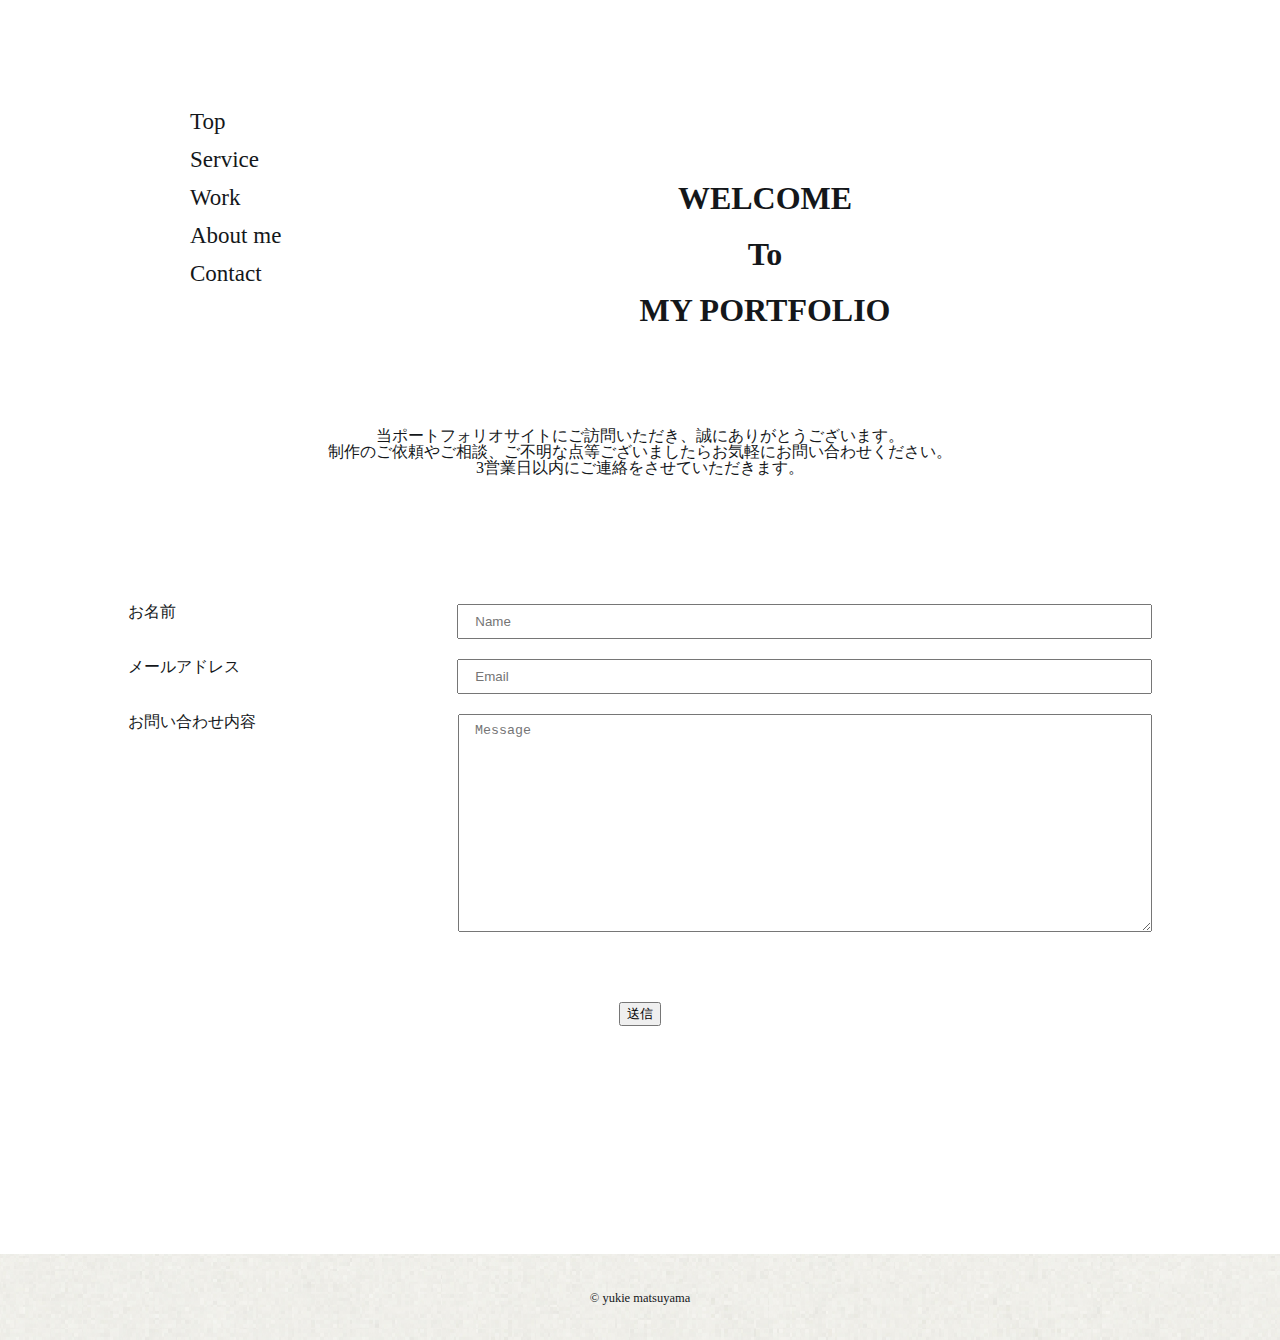
<file: contact/index.html>
<!DOCTYPE html>
<html lang="ja">
<head>
    <meta charset="UTF-8">
    <meta http-equiv="X-UA-Compatible" content="IE=edge">
    <meta name="viewport" content="width=device-width, initial-scale=1.0">
    <title>Yukie Matsuyama | Contact</title>

    <link rel="stylesheet" href="style.css">
    <link rel="icon" type="images/png" href="../images/logo_phone.png">
    <script src="https://ajax.googleapis.com/ajax/libs/jquery/3.6.1/jquery.min.js"></script>

</head>
<body> 
    <header id="header">
        <div class="header_wrap">
            <nav class="pc_nav">
                <ul>
                    <li><a href="../index.html">Top</a></li>
                    <li><a href="../index.html#Service">Service</a></li>
                    <li><a href="../work/index.html">Work</a></li>
                    <li><a href="../index.html#About">About me</a></li>
                    <li><a href="../index.html#Contact">Contact</a></li>                
                </ul>
            </nav>
            <div class="sp_btn"><span></span></div>
            <nav class="sp_nav">
                <ul>
                    <li><a href="../index.html">Top</a></li>
                    <li><a href="../index.html#Service">Service</a></li>
                    <li><a href="../work/index.html">Work</a></li>
                    <li><a href="../index.html#About">About me</a></li>
                    <li><a href="../index.html#Contact">Contact</a></li>                
                </ul>
            </nav>

            <div class="title_contact">
                <h1 class="welcome">WELCOME</h1>
                <h1 class="to">To</h1>
                <h1 class="my portfolio">MY PORTFOLIO</h1>

            </div>
        </div>                
    </header>

    <div class="title_message">
            <p>当ポートフォリオサイトにご訪問いただき、誠にありがとうございます。<br>
                制作のご依頼やご相談、ご不明な点等ございましたらお気軽にお問い合わせください。<br>
                3営業日以内にご連絡をさせていただきます。
            </p>
    </div>
    
    <div class="contact_form">
        <form action="https://docs.google.com/forms/u/0/d/e/1FAIpQLScaApGSO9bdOn1BofIhVu6nP8V7U3Ebzhf5_bQBjIhwgxiO7Q/formResponse"method="post">
        
            <div class="item"> 
                <label class="label">お名前</label>
                <input type="text" class="input" name="entry.990772962" required placeholder="Name">
            </div>
            <div class="item">
                <label class="label">メールアドレス</label>
                <input type="text" class="input" name="entry.1496794145" placeholder="Email" required>
            </div>
            <div class="item">
                <label class="label">お問い合わせ内容</label>
                <textarea name="entry.129213590" placeholder="Message" class="input"></textarea>
            </div>

            <div class="button_area">
                <input type="submit" value="送信">
            </div>
        </form>
    </div>

    <footer>
        <div class="footer_wrap">
            <p><small class="copy">&copy; yukie matsuyama</small></p>
        </div>
    </footer>

    


<!-- JavaScript -->

<script> 


    $(function(){
    
        // ハンバーガーメニュー
        $('.sp_btn,.sp_nav li').on('click', function () {
                     $('.sp_nav').fadeToggle();
                     $('.sp_btn').toggleClass('open');
    
        });
    
    });

</script>    
</body>
</html>
</file>
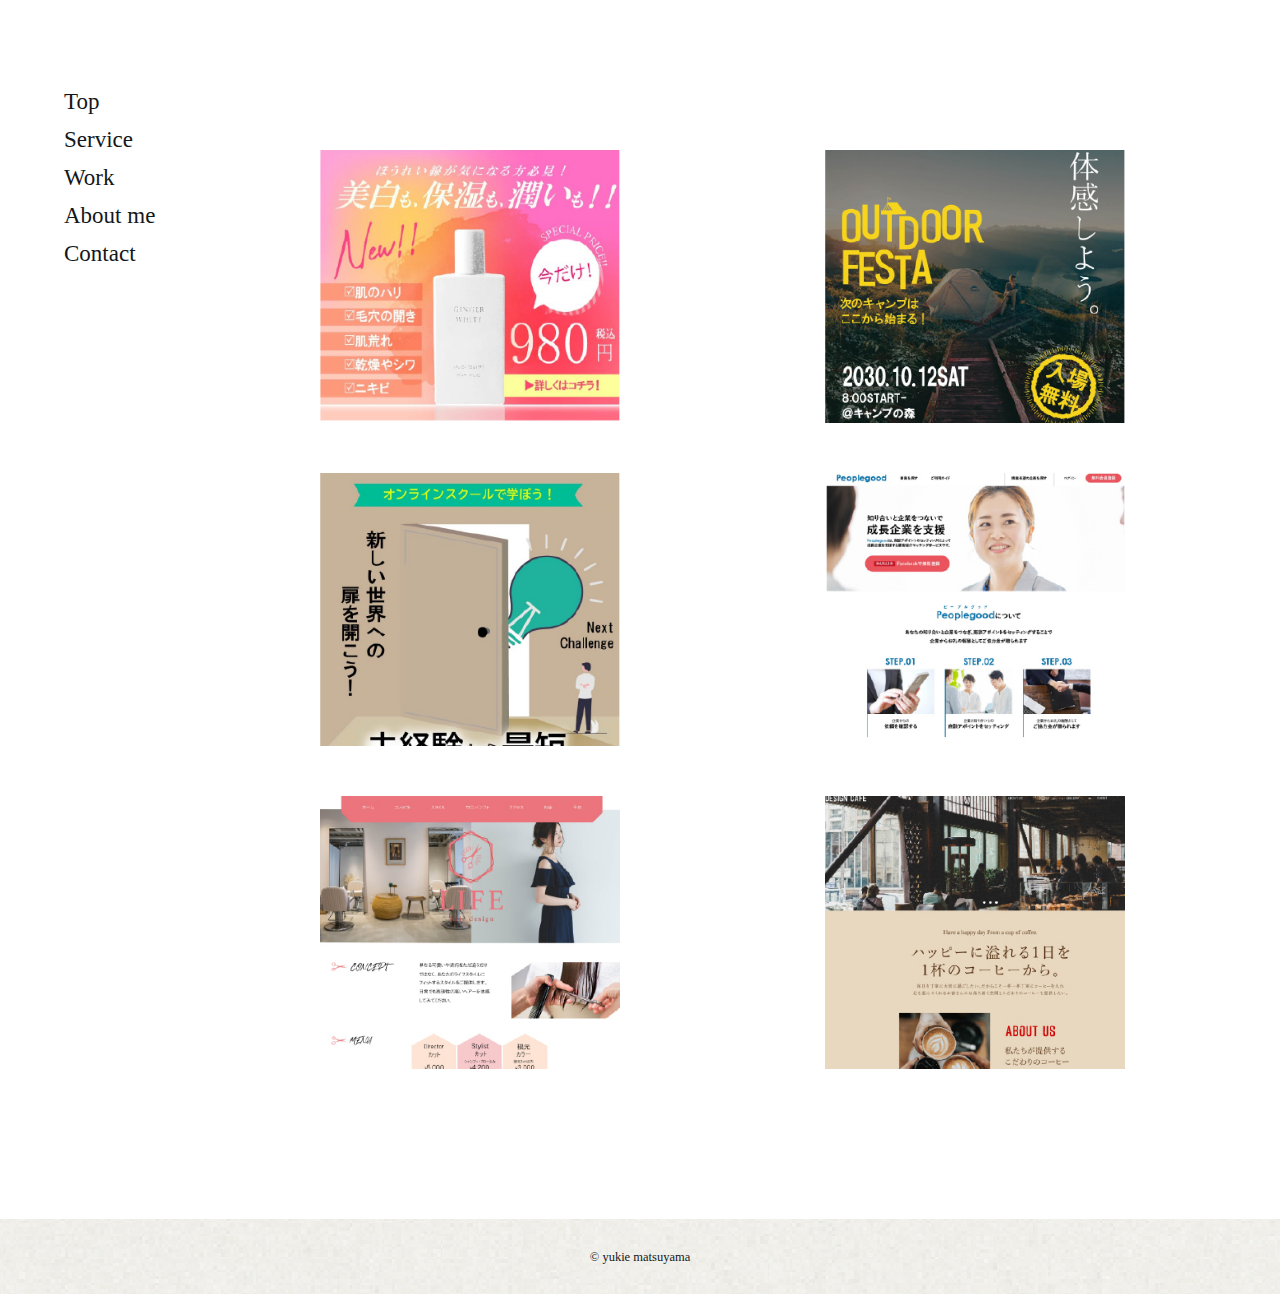
<file: work/index.html>
<!DOCTYPE html>
<html lang="ja">
<head>
    <meta charset="UTF-8">
    <meta http-equiv="X-UA-Compatible" content="IE=edge">
    <meta name="viewport" content="width=device-width, initial-scale=1.0">
    <meta name="description" content="まつやまゆきえのポートフォリオサイト。サービス内容を掲載">
    <title>Yukie Matsuyama | Work</title>

    <link rel="stylesheet" href="style.css">
    <script src="https://ajax.googleapis.com/ajax/libs/jquery/3.6.1/jquery.min.js"></script>
    <link rel="icon" type="images/png" href="../images/logo_phone.png">
</head>
<body>

    <section id="head">
        <div class="header_wrap">
            <nav class="pc_nav">
                <ul>
                    <li><a href="../index.html">Top</a></li>
                    <li><a href="../index.html#Service">Service</a></li>
                    <li><a href="#head">Work</a></li>
                    <li><a href="../index.html#About">About me</a></li>
                    <li><a href="../index.html#Contact">Contact</a></li>                
                </ul>
            </nav>   
            <div class="sp_btn"><span></span></div>
            <nav class="sp_nav">
                <ul>
                    <li><a href="../index.html">Top</a></li>
                    <li><a href="../index.html#Service">Service</a></li>
                    <li><a href="#head">Work</a></li>
                    <li><a href="../index.html#About">About me</a></li>
                    <li><a href="../index.html#Contact">Contact</a></li>                
                </ul>
            </nav>
            
            <div class="service_wrap">
                <div class="work 1">
                    <a href="../work1/index.html"><img src="../images/cosme.jpg" alt="化粧品バナー" class="photo"></a>
                </div>
                <div class="work 2">
                    <a href="../work2/index.html"><img src="../images/camp.jpg" alt="キャンプバナー" class="photo"></a>
                </div>
                <div class="work 3">
                    <a href="../work3/index.html"><img src="../images/school.jpg" alt="スクールバナー" class="photo"></a>
                </div>
                <div class="work 4">
                    <a href="../work4/index.html"><img src="../images/peaplegood.jpg" alt="コーポレートサイト_peaplegood様" class="photo"></a>
                </div>
                <div class="work 5">
                    <a href="../work5/index.html"><img src="../images/life.jpg" alt="コーポレートサイト_LIFE様"  class="photo"></a>
                </div>
                <div class="work 6">
                    <a href="../work6/index.html"><img src="../images/design_cafe.jpg" alt="コーポレートサイト_DESIGNCAFE様" class="photo"></a>
                </div>
            </div>    
            
        </div>
    </section>

    <footer>
        <div class="footer_wrap">
            <p><small class="copy">&copy; yukie matsuyama</small></p>
        </div>
    </footer>

        <!-- JavaScript -->

<script>   
    $(function(){
    
        // ハンバーガーメニュー
        $('.sp_btn,.sp_nav li').on('click', function () {
                     $('.sp_nav').fadeToggle();
                     $('.sp_btn').toggleClass('open');
    
        });
    
    });
    
 </script>
</body>
</html>
</file>
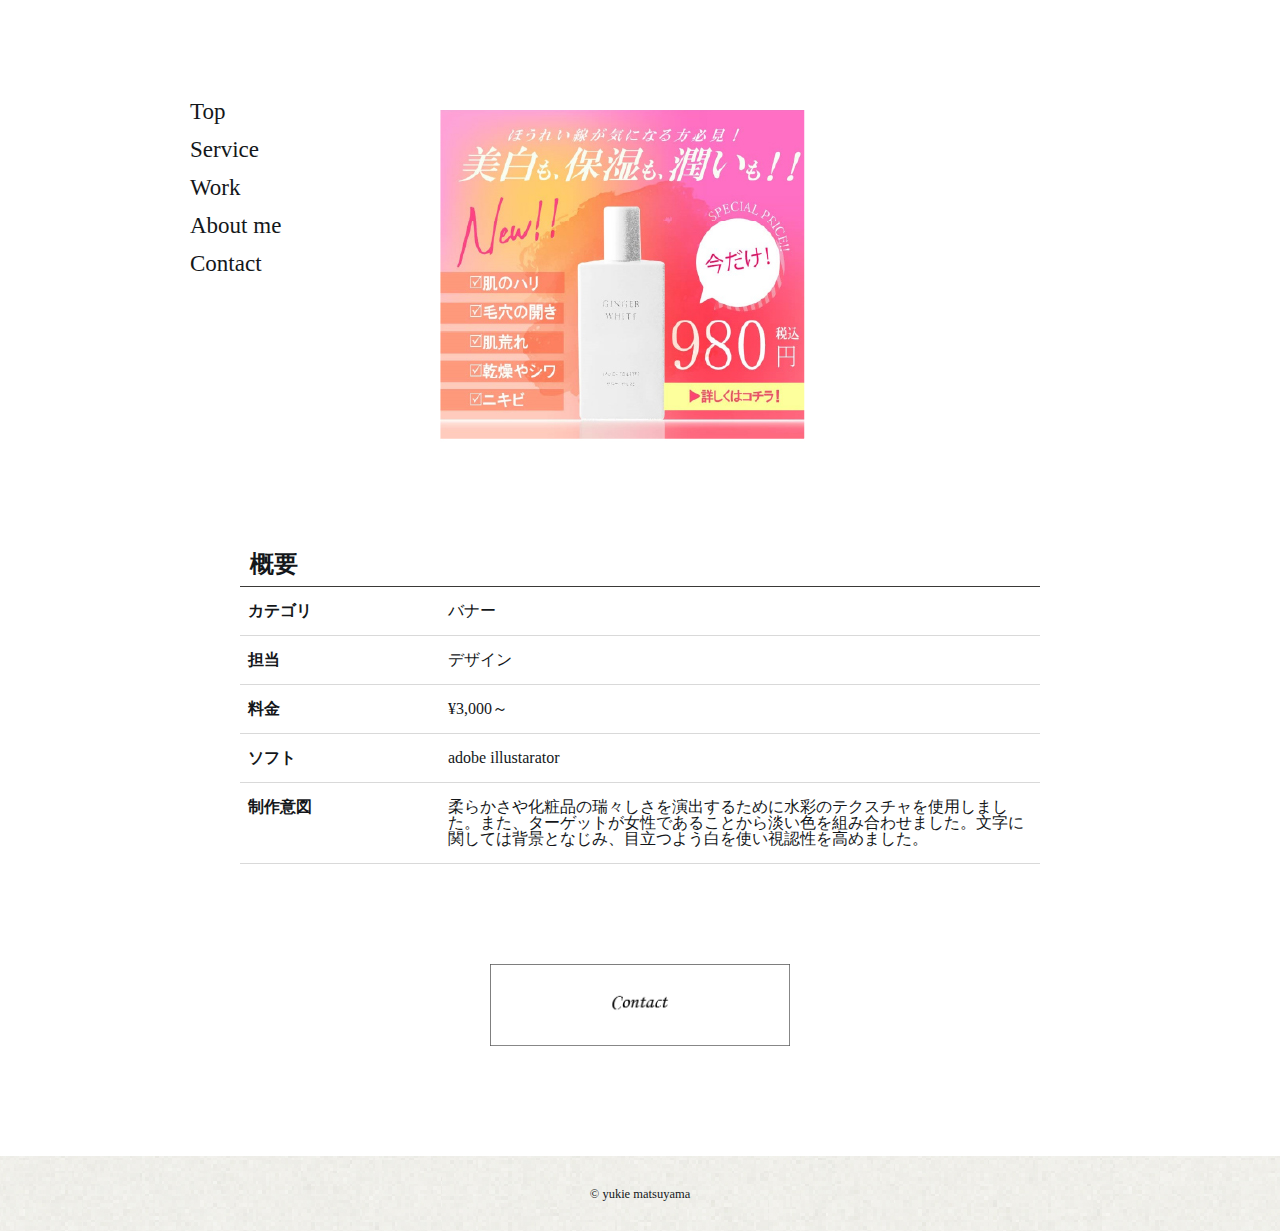
<file: work1/index.html>
<!DOCTYPE html>
<html lang="ja">
<head>
    <meta charset="UTF-8">
    <meta http-equiv="X-UA-Compatible" content="IE=edge">
    <meta name="viewport" content="width=device-width, initial-scale=1.0">
    <title>Yukie Matsuyama | Work</title>
    <link rel="stylesheet" href="style.css">
    <script src="https://ajax.googleapis.com/ajax/libs/jquery/3.6.1/jquery.min.js"></script>
    <link rel="icon" type="images/png" href="../images/logo_phone.png">
</head>
<body>
    <section class="contents">
        <div class="header_wrap">
            <nav class="pc_nav">
                <ul>
                    <li><a href="../index.html">Top</a></li>
                    <li><a href="../index.html#Service">Service</a></li>
                    <li><a href="../work/index.html">Work</a></li>
                    <li><a href="../index.html#About">About me</a></li>
                    <li><a href="../index.html#Contact">Contact</a></li>                
                </ul>
            </nav>   
            <div class="sp_btn"><span></span></div>
            <nav class="sp_nav">
                <ul>
                    <li><a href="../index.html">Top</a></li>
                    <li><a href="../index.html#Service">Service</a></li>
                    <li><a href="../work/index.html">Work</a></li>
                    <li><a href="../index.html#About">About me</a></li>
                    <li><a href="../index.html#Contact">Contact</a></li>                
                </ul>
            </nav>

            <div class="banner_wrap">
                <div class="work_1">
                    <img src="../images/cosme.jpg" alt="化粧品バナー">
                </div>
        
                
            </div>
        </div>

        <div class="table">
            <div class="text">
            <h3>概要</h3>
            <dl>
                <dt>カテゴリ</dt>
                <dd>バナー</dd>
                <dt>担当</dt>
                <dd>デザイン</dd>
                <dt>料金</dt>
                <dd>¥3,000～</dd>
                <dt>ソフト</dt>
                <dd>adobe illustarator</dd>
                <dt>制作意図</dt>
                <dd>柔らかさや化粧品の瑞々しさを演出するために水彩のテクスチャを使用しました。また、ターゲットが女性であることから淡い色を組み合わせました。文字に関しては背景となじみ、目立つよう白を使い視認性を高めました。</dd>
            </dl>
            </div>
        </div>

        <div class="box">
            <div class="contact">
                <a href="../index.html#Contact"><h1 class="form"><img src="../images/contact_banner.png" alt="" class="square"></h1></a>
            </div>

    </section>

    <footer>
        <div class="footer_wrap">
            <p><small class="copy">&copy; yukie matsuyama</small></p>
        </div>
    </footer>

            <!-- JavaScript -->

<script>   
    $(function(){
    
        // ハンバーガーメニュー
        $('.sp_btn,.sp_nav li').on('click', function () {
                     $('.sp_nav').fadeToggle();
                     $('.sp_btn').toggleClass('open');
    
        });
    
    });
    
 </script>
    
</body>
</html>
</file>
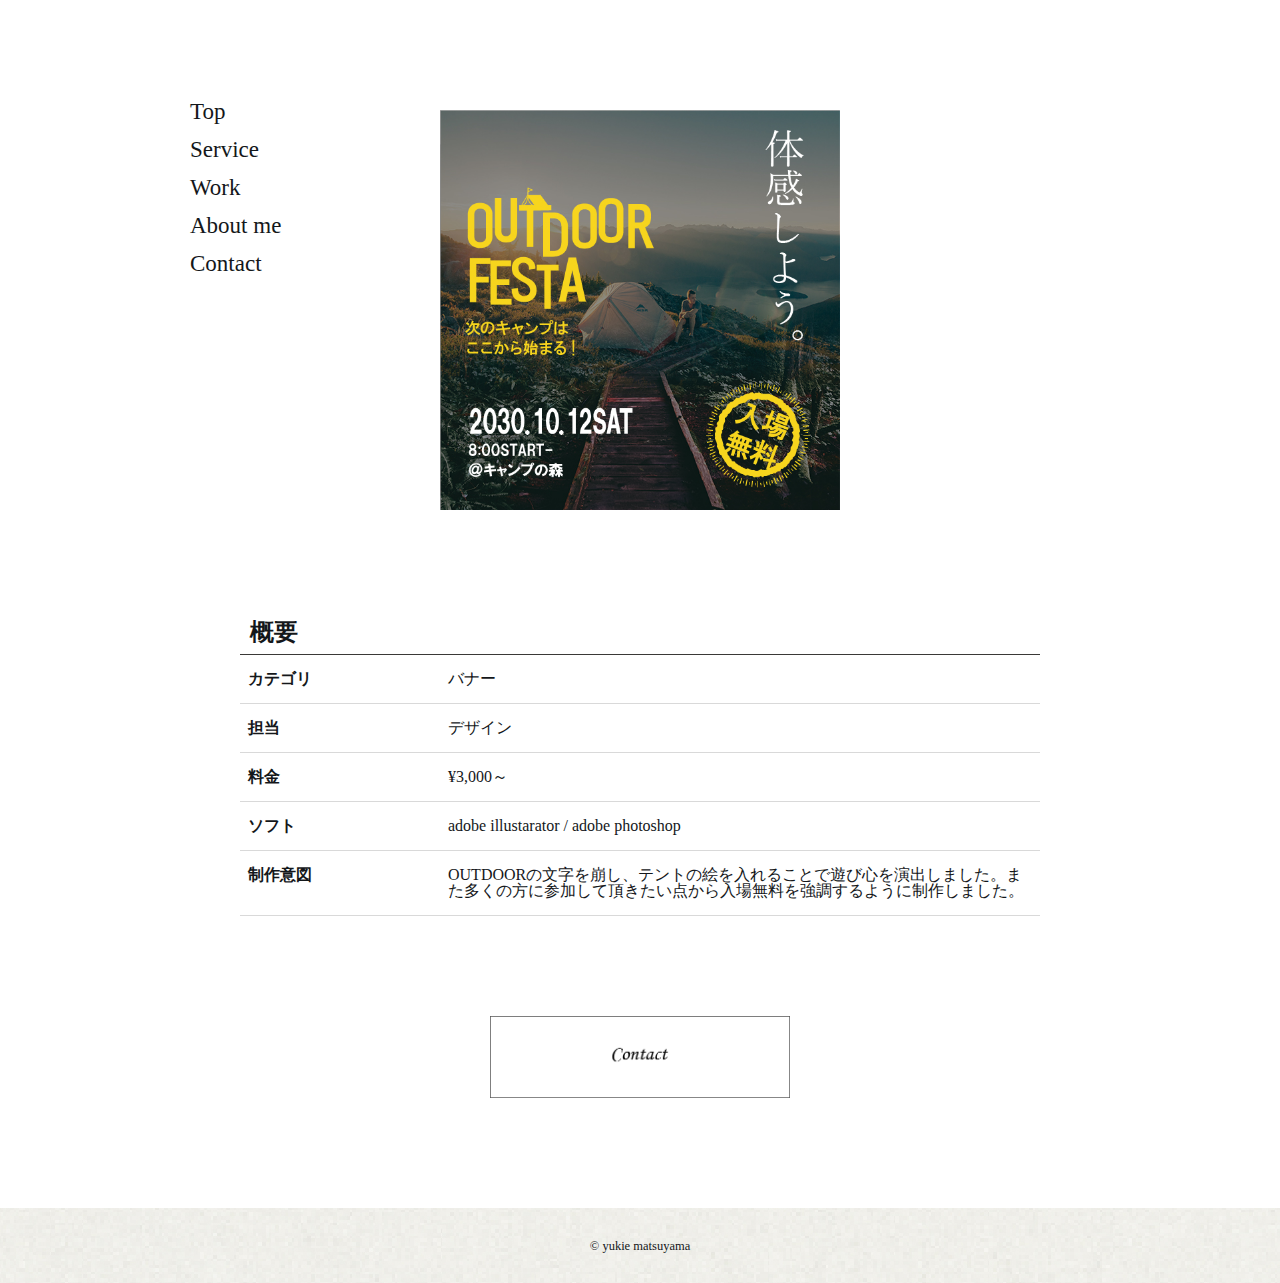
<file: work2/index.html>
<!DOCTYPE html>
<html lang="ja">
<head>
    <meta charset="UTF-8">
    <meta http-equiv="X-UA-Compatible" content="IE=edge">
    <meta name="viewport" content="width=device-width, initial-scale=1.0">
    <title>Yukie Matsuyama | Work</title>
    <link rel="stylesheet" href="style.css">
    <link rel="icon" type="images/png" href="../images/logo_phone.png">
    <script src="https://ajax.googleapis.com/ajax/libs/jquery/3.6.1/jquery.min.js"></script>
</head>
<body>
    <section class="contents">
        <div class="header_wrap">
            <nav class="pc_nav">
                <ul>
                    <li><a href="../index.html">Top</a></li>
                    <li><a href="../index.html#Service">Service</a></li>
                    <li><a href="../work/index.html">Work</a></li>
                    <li><a href="../index.html#About">About me</a></li>
                    <li><a href="../index.html#Contact">Contact</a></li>                
                </ul>
            </nav>   
            <div class="sp_btn"><span></span></div>
            <nav class="sp_nav">
                <ul>
                    <li><a href="../index.html">Top</a></li>
                    <li><a href="../index.html#Service">Service</a></li>
                    <li><a href="../work/index.html">Work</a></li>
                    <li><a href="../index.html#About">About me</a></li>
                    <li><a href="../index.html#Contact">Contact</a></li>                
                </ul>
            </nav>

            <div class="banner_wrap">
                <div class="work_2">
                    <img src="../images/work_2.jpg" alt="キャンプのバナー" >
                </div>
        
                
            </div>
        </div>

        <div class="table">
            <div class="text">
            <h3>概要</h3>
            <dl>
                <dt>カテゴリ</dt>
                <dd>バナー</dd>
                <dt>担当</dt>
                <dd>デザイン</dd>
                <dt>料金</dt>
                <dd>¥3,000～</dd>
                <dt>ソフト</dt>
                <dd>adobe illustarator / adobe photoshop </dd>
                <dt>制作意図</dt>
                <dd>OUTDOORの文字を崩し、テントの絵を入れることで遊び心を演出しました。また多くの方に参加して頂きたい点から入場無料を強調するように制作しました。</dd>
            </dl>
            </div>
        </div>
 
        <div class="box">
            <div class="contact">
                <a href="../index.html#Contact"><h1 class="form"><img src="../images/contact_banner.png" alt="" class="square" ></h1></a>
            </div>

    </section>

    <footer>
        <div class="footer_wrap">
            <p><small class="copy">&copy; yukie matsuyama</small></p>
        </div>
    </footer>

            <!-- JavaScript -->

<script>   
    $(function(){
    
        // ハンバーガーメニュー
        $('.sp_btn,.sp_nav li').on('click', function () {
                     $('.sp_nav').fadeToggle();
                     $('.sp_btn').toggleClass('open');
    
        });
    
    });
    
 </script>
    
    
</body>
</html>
</file>
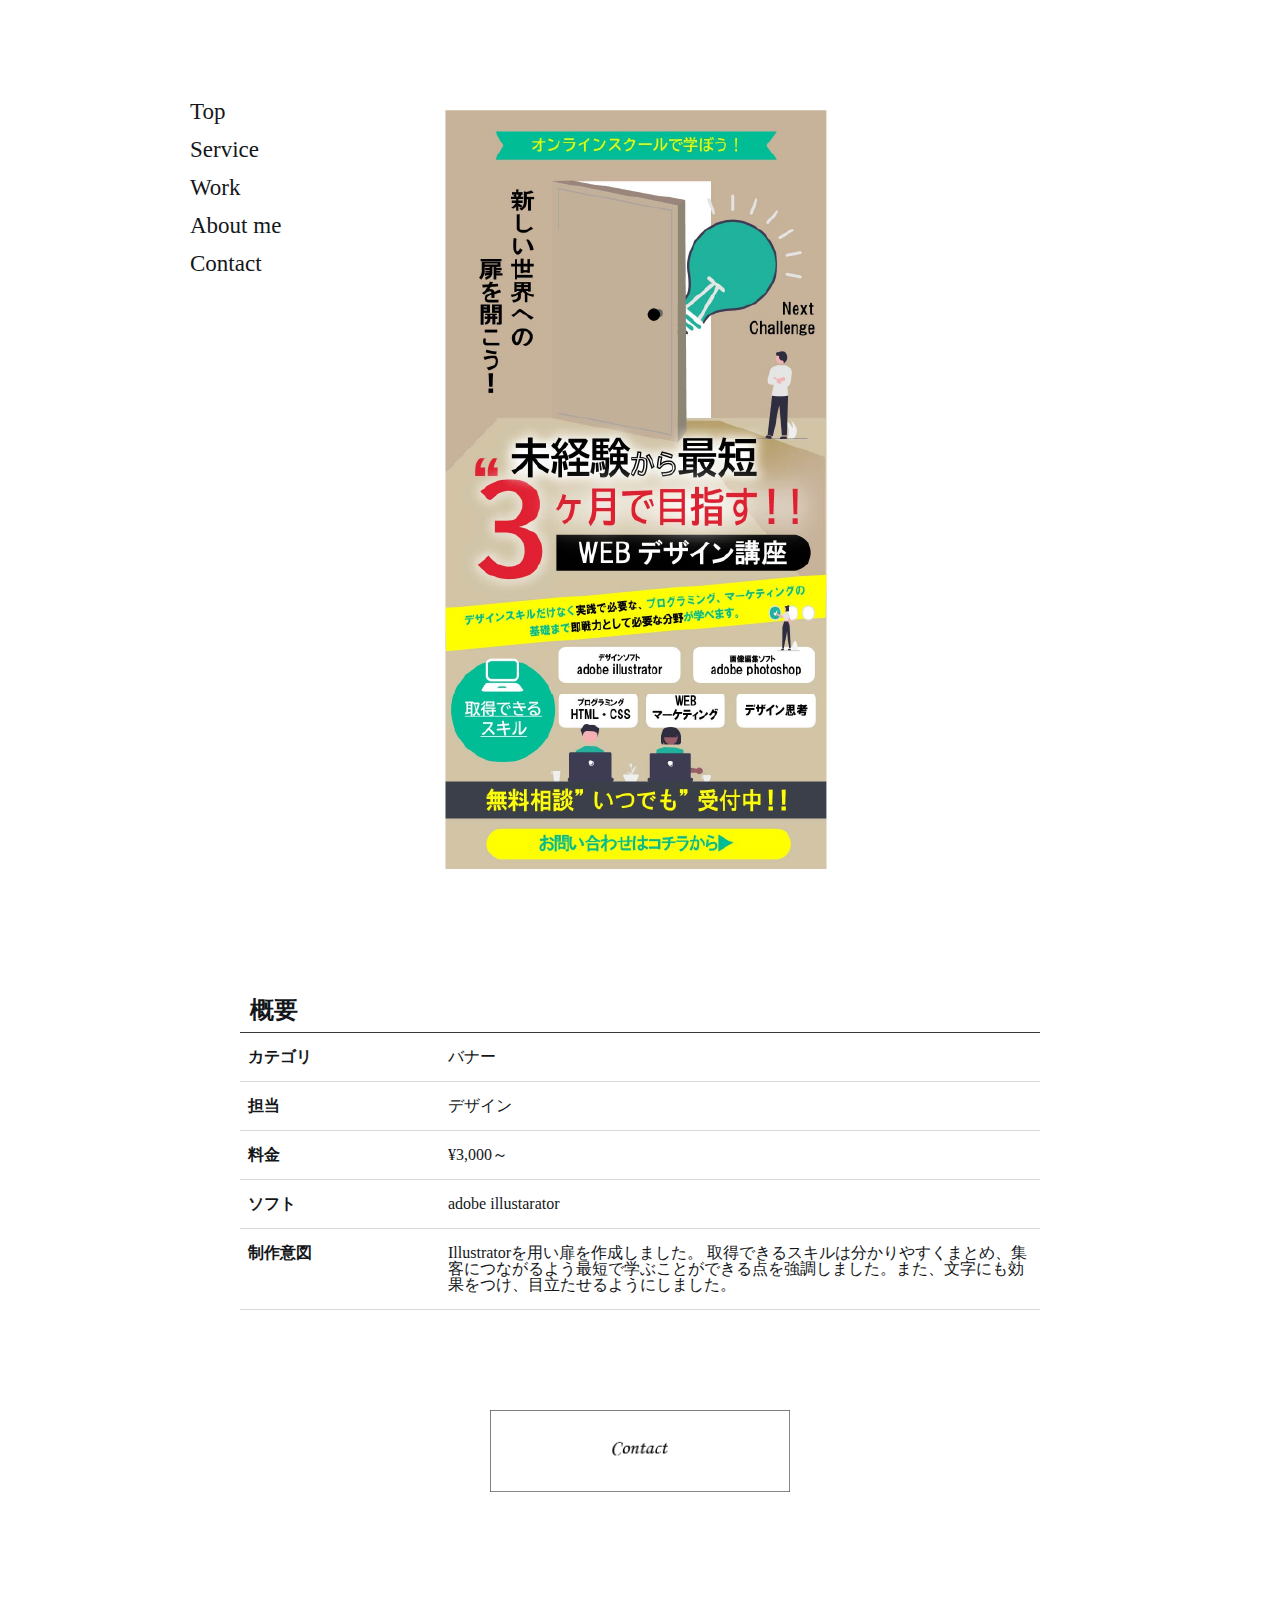
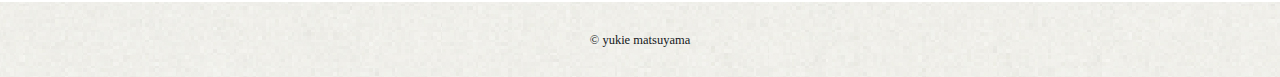
<file: work3/index.html>
<!DOCTYPE html>
<html lang="ja">
<head>
    <meta charset="UTF-8">
    <meta http-equiv="X-UA-Compatible" content="IE=edge">
    <meta name="viewport" content="width=device-width, initial-scale=1.0">
    <title>Yukie Matsuyama | Work</title>
    <link rel="stylesheet" href="style.css">
    <link rel="icon" type="images/png" href="../images/logo_phone.png">
    <script src="https://ajax.googleapis.com/ajax/libs/jquery/3.6.1/jquery.min.js"></script>
</head>
<body>
    <section class="contents">
        <div class="header_wrap">
            <nav class="pc_nav">
                <ul>
                    <li><a href="../index.html">Top</a></li>
                    <li><a href="../index.html#Service">Service</a></li>
                    <li><a href="../work/index.html">Work</a></li>
                    <li><a href="../index.html#About">About me</a></li>
                    <li><a href="../index.html#Contact">Contact</a></li>                
                </ul>
            </nav>   
            <div class="sp_btn"><span></span></div>
            <nav class="sp_nav">
                <ul>
                    <li><a href="../index.html">Top</a></li>
                    <li><a href="../index.html#Service">Service</a></li>
                    <li><a href="../work/index.html">Work</a></li>
                    <li><a href="../index.html#About">About me</a></li>
                    <li><a href="../index.html#Contact">Contact</a></li>                
                </ul>
            </nav>

            <div class="banner_wrap">
                <div class="work_3">
                    <img src="../images/work3.png" alt="パソコンスクールのバナー">
                </div>
        
                
            </div>
        </div>

        <div class="table">
            <div class="text">
            <h3>概要</h3>
            <dl>
                <dt>カテゴリ</dt>
                <dd>バナー</dd>
                <dt>担当</dt>
                <dd>デザイン</dd>
                <dt>料金</dt>
                <dd>¥3,000～</dd>
                <dt>ソフト</dt>
                <dd>adobe illustarator</dd>
                <dt>制作意図</dt>
                <dd>Illustratorを用い扉を作成しました。
                    取得できるスキルは分かりやすくまとめ、集客につながるよう最短で学ぶことができる点を強調しました。また、文字にも効果をつけ、目立たせるようにしました。</dd>
            </dl>
            </div>
        </div>
 
        <div class="box">
            <div class="contact">
                <a href="../index.html#Contact"><h1 class="form"><img src="../images/contact_banner.png" alt="" class="square"></h1></a>
            </div>

    </section>

    <footer>
        <div class="footer_wrap">
            <p><small class="copy">&copy; yukie matsuyama</small></p>
        </div>
    </footer>

<!-- JavaScript -->

<script> 


    $(function(){
    
        // ハンバーガーメニュー
        $('.sp_btn,.sp_nav li').on('click', function () {
                     $('.sp_nav').fadeToggle();
                     $('.sp_btn').toggleClass('open');
    
        });
    
    });

</script>      
   
    
</body>
</html>
</file>
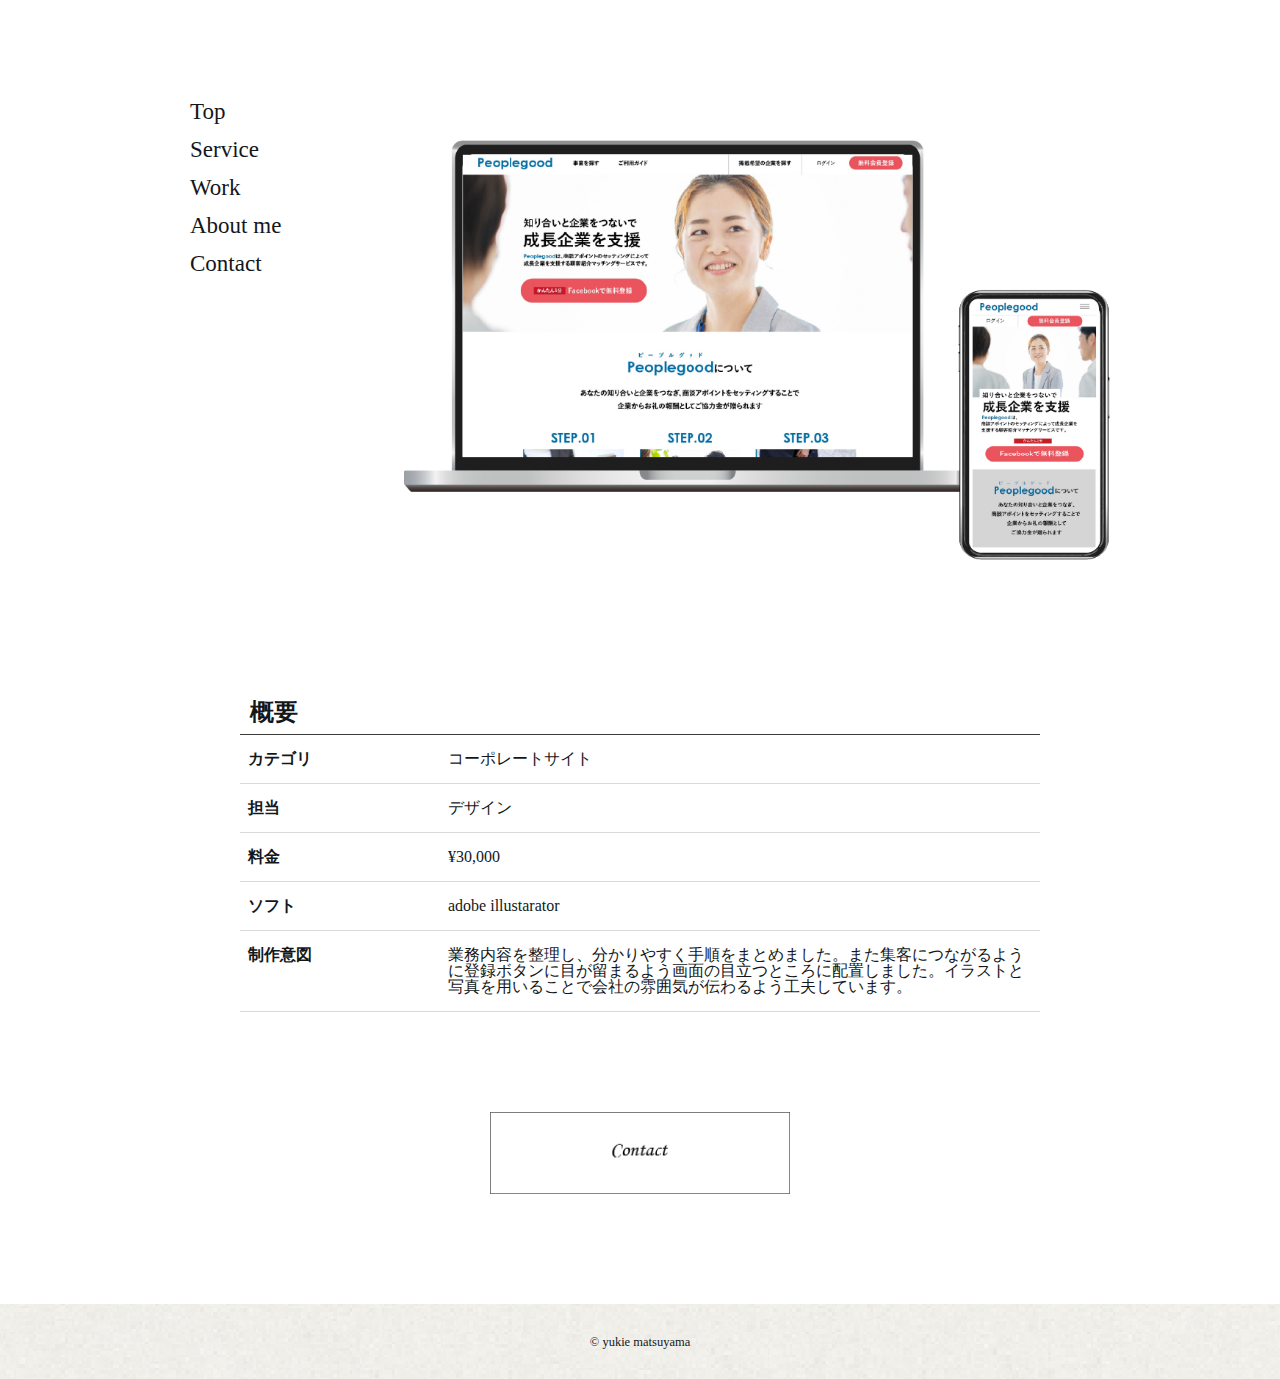
<file: work4/index.html>
<!DOCTYPE html>
<html lang="ja">
<head>
    <meta charset="UTF-8">
    <meta http-equiv="X-UA-Compatible" content="IE=edge">
    <meta name="viewport" content="width=device-width, initial-scale=1.0">
    <title>Yukie Matsuyama | Work</title>
    <link rel="stylesheet" href="style.css">
    <link rel="icon" type="images/png" href="../images/logo_phone.png">
    <script src="https://ajax.googleapis.com/ajax/libs/jquery/3.6.1/jquery.min.js"></script>
</head>
<body>
    <section class="contents">
        <div class="header_wrap">
            <nav class="pc_nav">
                <ul>
                    <li><a href="../index.html">Top</a></li>
                    <li><a href="../index.html#Service">Service</a></li>
                    <li><a href="../work/index.html">Work</a></li>
                    <li><a href="../index.html#About">About me</a></li>
                    <li><a href="../index.html#Contact">Contact</a></li>                
                </ul>
            </nav>  
            <div class="sp_btn"><span></span></div>
            <nav class="sp_nav">
                <ul>
                    <li><a href="../index.html">Top</a></li>
                    <li><a href="../index.html#Service">Service</a></li>
                    <li><a href="../work/index.html">Work</a></li>
                    <li><a href="../index.html#About">About me</a></li>
                    <li><a href="../index.html#Contact">Contact</a></li>                
                </ul>
            </nav> 

            <div class="banner_wrap">
                <div class="work_4">
                    <h1><img src="../images/work4.png" alt="peaplegoodパソコン" ></h1>
                </div>
        
                
            </div>
        </div>

        <div class="table">
            <div class="text">
            <h3>概要</h3>
            <dl>
                <dt>カテゴリ</dt>
                <dd>コーポレートサイト</dd>
                <dt>担当</dt>
                <dd>デザイン</dd>
                <dt>料金</dt>
                <dd>¥30,000</dd>
                <dt>ソフト</dt>
                <dd>adobe illustarator</dd>
                <dt>制作意図</dt>
                <dd>業務内容を整理し、分かりやすく手順をまとめました。また集客につながるように登録ボタンに目が留まるよう画面の目立つところに配置しました。イラストと写真を用いることで会社の雰囲気が伝わるよう工夫しています。</dd>
            </dl>
            </div>
        </div>
 
        <div class="box">
            <div class="contact">
                <a href="../index.html"><h1 class="form"><img src="../images/contact_banner.png" alt="" class="square" ></h1></a>
            </div>

    </section>

    <footer>
        <div class="footer_wrap">
            <p><small class="copy">&copy; yukie matsuyama</small></p>
        </div>
    </footer>

    <!-- JavaScript -->

<script> 


    $(function(){
    
        // ハンバーガーメニュー
        $('.sp_btn,.sp_nav li').on('click', function () {
                     $('.sp_nav').fadeToggle();
                     $('.sp_btn').toggleClass('open');
    
        });
    
    });

</script>      
   
    
</body>
</html>
</file>
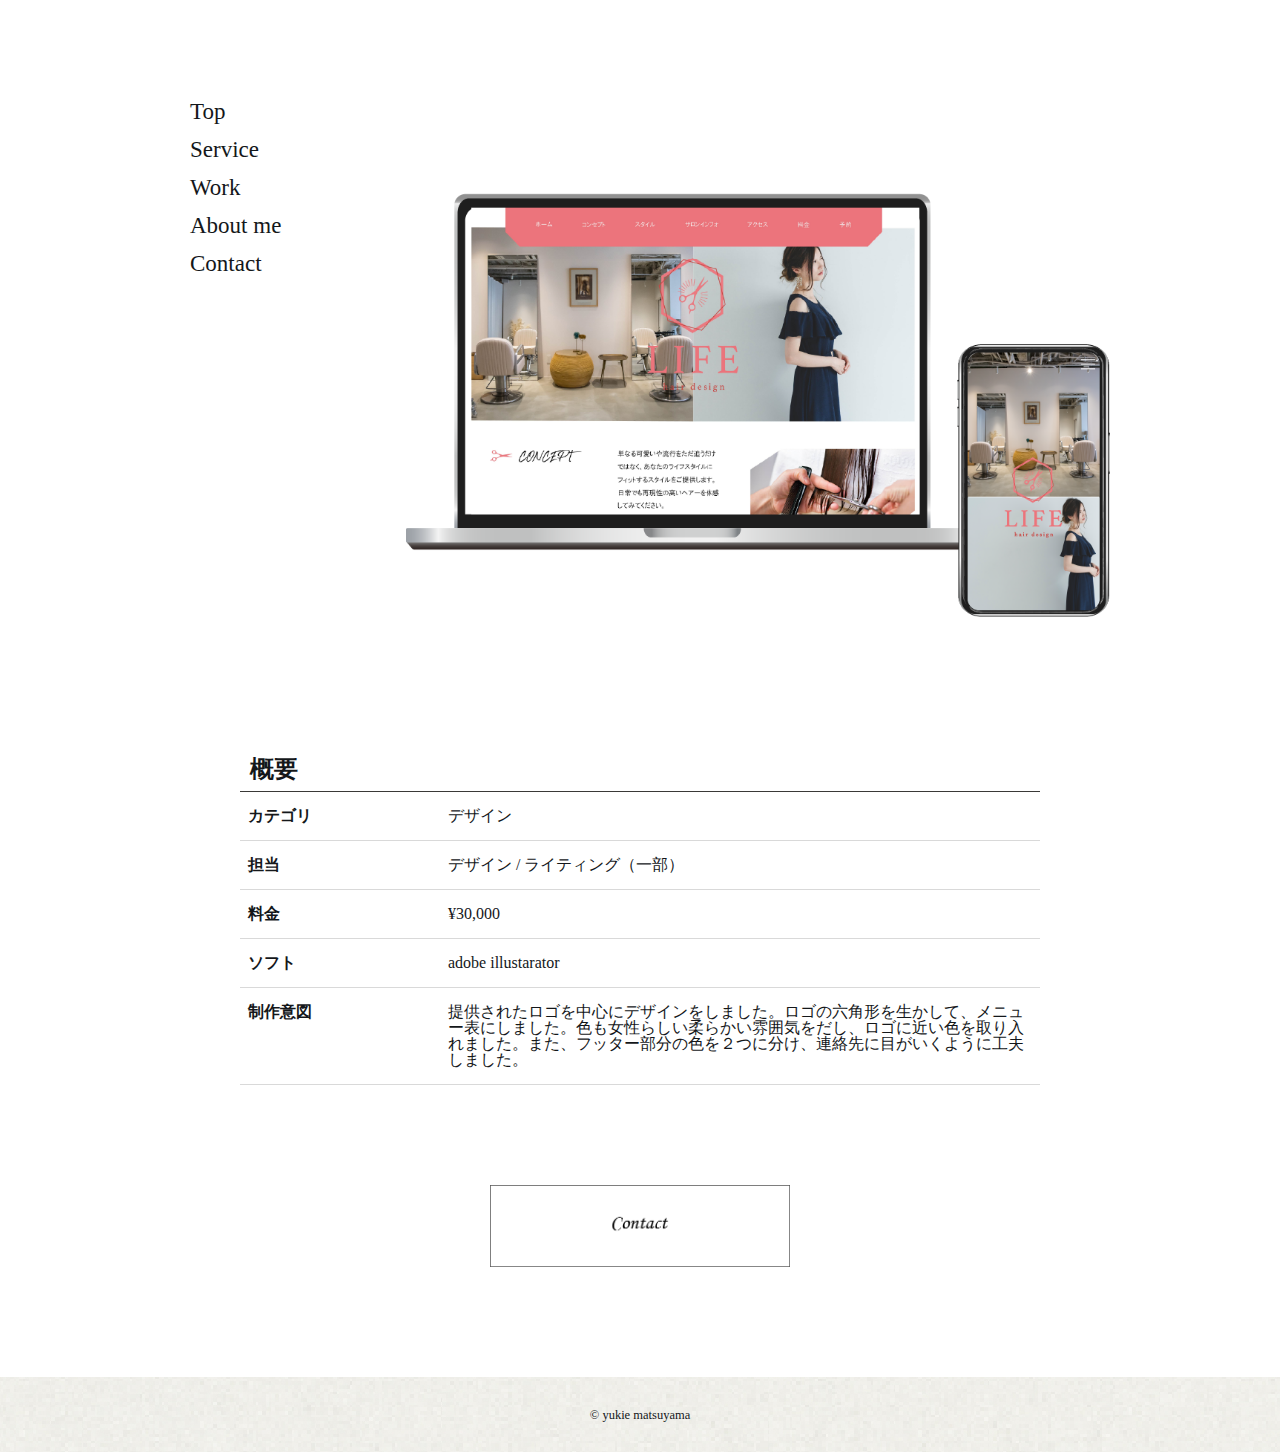
<file: work5/index.html>
<!DOCTYPE html>
<html lang="ja">
<head>
    <meta charset="UTF-8">
    <meta http-equiv="X-UA-Compatible" content="IE=edge">
    <meta name="viewport" content="width=device-width, initial-scale=1.0">
    <title>Yukie Matsuyama | Work</title>
    <link rel="stylesheet" href="style.css">
    <link rel="icon" type="images/png" href="../images/logo_phone.png">
    <script src="https://ajax.googleapis.com/ajax/libs/jquery/3.6.1/jquery.min.js"></script>
</head>
<body>
    <section class="contents">
        <div class="header_wrap">
            <nav class="pc_nav">
                <ul>
                    <li><a href="../index.html">Top</a></li>
                    <li><a href="../index.html#Service">Service</a></li>
                    <li><a href="../work/index.html">Work</a></li>
                    <li><a href="../index.html#About">About me</a></li>
                    <li><a href="../index.html#Contact">Contact</a></li>                
                </ul>
            </nav>   

            <div class="sp_btn"><span></span></div>
            <nav class="sp_nav">
                <ul>
                    <li><a href="../index.html">Top</a></li>
                    <li><a href="../index.html#Service">Service</a></li>
                    <li><a href="../work/index.html">Work</a></li>
                    <li><a href="../index.html#About">About me</a></li>
                    <li><a href="../index.html#Contact">Contact</a></li>                
                </ul>
            </nav> 

            <div class="banner_wrap">
                <div class="work_5">
                    </h1><img src="../images/work5.png" alt="コーポレートサイト_LIFE様" >
                </div>
        
                
            </div>
        </div>

        <div class="table">
            <div class="text">
            <h3>概要</h3>
            <dl>
                <dt>カテゴリ</dt>
                <dd>デザイン</dd>
                <dt>担当</dt>
                <dd>デザイン / ライティング（一部）</dd>
                <dt>料金</dt>
                <dd>¥30,000</dd>
                <dt>ソフト</dt>
                <dd>adobe illustarator</dd>
                <dt>制作意図</dt>
                <dd>提供されたロゴを中心にデザインをしました。ロゴの六角形を生かして、メニュー表にしました。色も女性らしい柔らかい雰囲気をだし、ロゴに近い色を取り入れました。また、フッター部分の色を２つに分け、連絡先に目がいくように工夫しました。</dd>
            </dl>
            </div>
        </div>
 
        <div class="box">
            <div class="contact">
                <a href="../contact/index.html"><h1 class="form"><img src="../images/contact_banner.png" alt="" class="square"></h1></a>
            </div>

    </section>

    <footer>
        <div class="footer_wrap">
            <p><small class="copy">&copy; yukie matsuyama</small></p>
        </div>
    </footer>

    <script> 


        $(function(){
        
            // ハンバーガーメニュー
            $('.sp_btn,.sp_nav li').on('click', function () {
                         $('.sp_nav').fadeToggle();
                         $('.sp_btn').toggleClass('open');
        
            });
        
        });
    
    </script>      
   
    
</body>
</html>
</file>
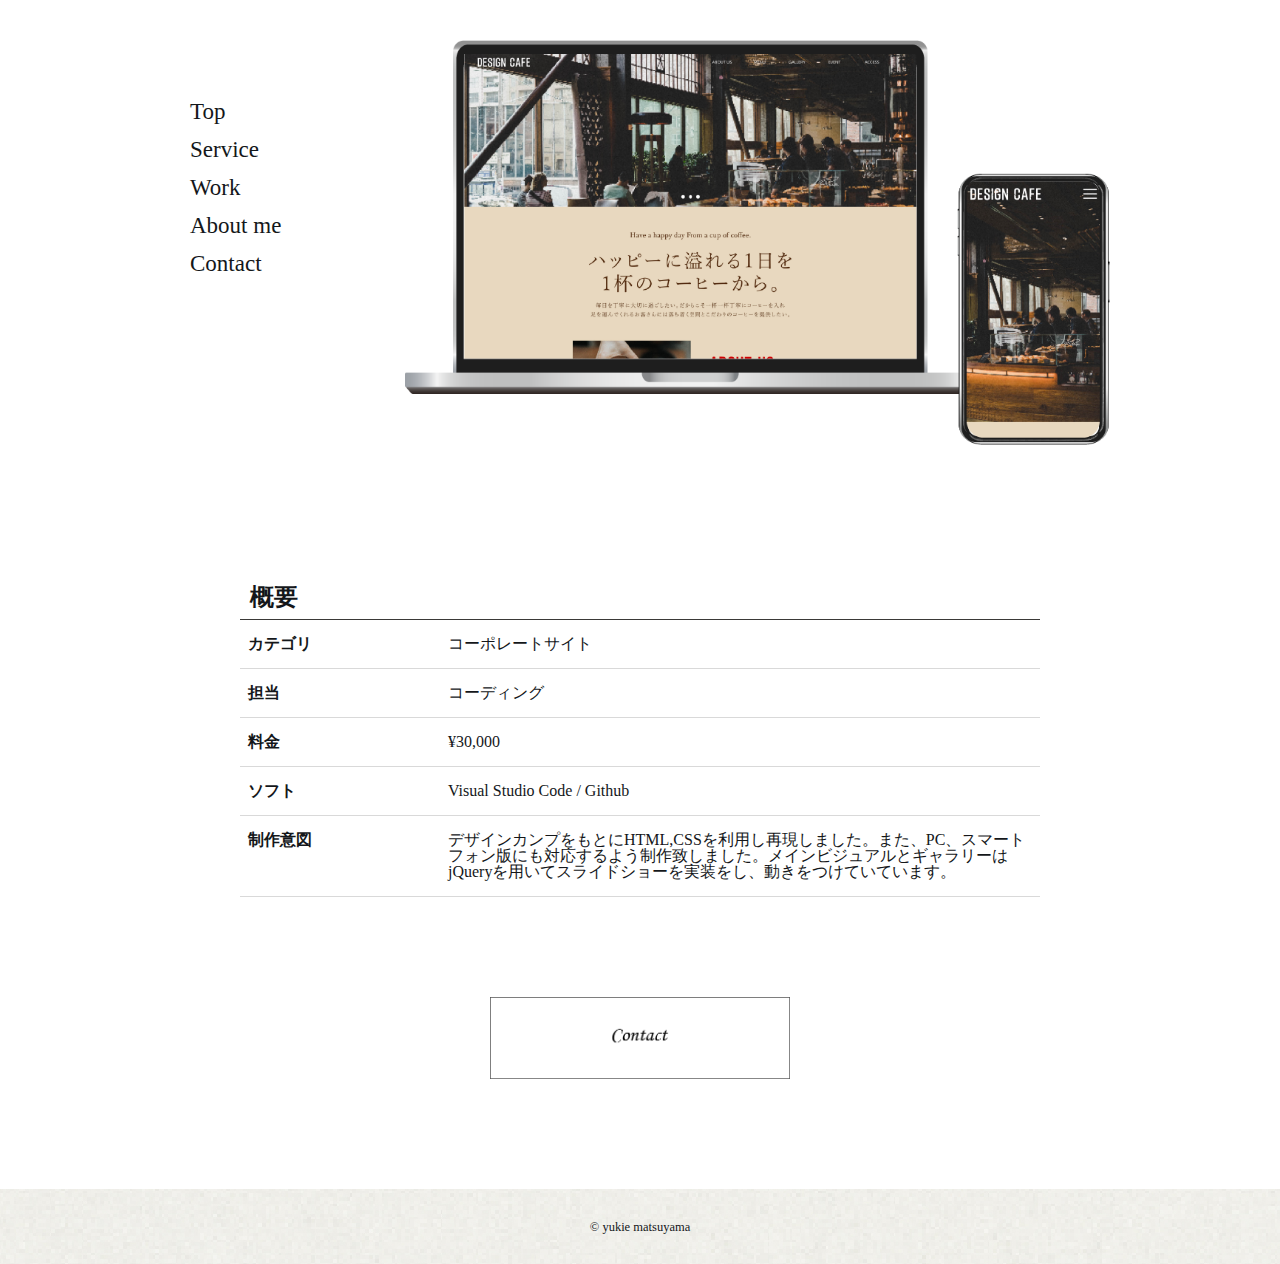
<file: work6/index.html>
<!DOCTYPE html>
<html lang="ja">
<head>
    <meta charset="UTF-8">
    <meta http-equiv="X-UA-Compatible" content="IE=edge">
    <meta name="viewport" content="width=device-width, initial-scale=1.0">
    <title>Yukie Matsuyama | Work</title>
    <link rel="stylesheet" href="style.css">
    <link rel="icon" type="images/png" href="../images/logo_phone.png">
    <script src="https://ajax.googleapis.com/ajax/libs/jquery/3.6.1/jquery.min.js"></script>
</head>
<body>
    <section class="contents">
        <div class="header_wrap">
            <nav class="pc_nav">
                <ul>
                    <li><a href="../index.html">Top</a></li>
                    <li><a href="../index.html#Service">Service</a></li>
                    <li><a href="../work/index.html">Work</a></li>
                    <li><a href="../index.html#About">About me</a></li>
                    <li><a href="../index.html#Contact">Contact</a></li>                
                </ul>
            </nav>   
            <div class="sp_btn"><span></span></div>
            <nav class="sp_nav">
                <ul>
                    <li><a href="../index.html">Top</a></li>
                    <li><a href="../index.html#Service">Service</a></li>
                    <li><a href="../work/index.html">Work</a></li>
                    <li><a href="../index.html#About">About me</a></li>
                    <li><a href="../index.html#Contact">Contact</a></li>                
                </ul>
            </nav> 

            <div class="banner_wrap">
                <div class="work_6">
                   <h1><img src="../images/work6.png" alt="" class="work6"></h1>
                </div>
        
                
            </div>
        </div>

        <div class="table">
            <div class="text">
            <h3>概要</h3>
            <dl>
                <dt>カテゴリ</dt>
                <dd>コーポレートサイト</dd>
                <dt>担当</dt>
                <dd>コーディング</dd>
                <dt>料金</dt>
                <dd>¥30,000</dd>
                <dt>ソフト</dt>
                <dd>Visual Studio Code / Github</dd>
                <dt>制作意図</dt>
                <dd>デザインカンプをもとにHTML,CSSを利用し再現しました。また、PC、スマートフォン版にも対応するよう制作致しました。メインビジュアルとギャラリーはjQueryを用いてスライドショーを実装をし、動きをつけていています。</dd>
            </dl>
            </div>
        </div>
 
        <div class="box">
            <div class="contact">
                <a href="../contact/index.html"><h1 class="form"><img src="../images/contact_banner.png" alt="" class="square" ></h1></a>
            </div>

    </section>

    <footer>
        <div class="footer_wrap">
            <p><small class="copy">&copy; yukie matsuyama</small></p>
        </div>
    </footer>
   
    
</body>
</html>
</file>
<file: contact/style.css>
@charset "utf-8";
/* リセット */
html,
body,
header,
footer,
main,
section,
h1,
h2,
h3,
ul,
li,
p,
dl,
dt,
dd {
    margin: 0;
    padding: 0;
    line-height: 1;
    color: #14171a;
    font-family: "DNP 秀英にじみ明朝 Std L", YuMincho, "Hiragino Mincho ProN W3",
        "ヒラギノ明朝 ProN W3", "Hiragino Mincho ProN", "HG明朝E", "ＭＳ Ｐ明朝",
        "ＭＳ 明朝", serif;
    font-feature-settings: "palt";
}

a {
    /*下線を消す*/
    text-decoration: none;
    /*色を消す*/
    color: inherit;
    transition: 0.3s;
    /* 変化するスピード 動き*/
}

a:hover {
    opacity: 0.5;
}

ul {
    /*左の「・」を消す*/
    list-style: none;
}

img {
    max-width: 100%;
    vertical-align: bottom;
    border: none;
}
/* 上記cssのリセット */

.pc_nav{
    margin-top: 90px;
    margin-left: 5%;
    width: 20%;
}

.pc_nav li{
    margin-bottom: 15px;
    font-family: "Monotype Corsiva";
    font-size: 23px;
}

.header_wrap{
    display: flex;
    max-width: 1000px;
    margin: 0 auto;
    padding: 20px;
}

.title_contact{
    text-align: center;
    margin: 0 auto;
    margin-top: 150px;
}

.title_message{
    line-height: 1.75;
    text-align: center;
}

.title_contact{
    margin-bottom: 70px;
}

h1{
    line-height: 1.75;
}

.contact_form{
    padding: 10%;
}

.input{
    width: 100%;
    padding: 8px 16px;
}

.item{
    display: flex;
    margin-bottom: 20px;
}

.label{
    width: 50%;
}

textarea{
    height: 200px;
    margin-bottom: 50px;
}

.button_area{
    margin-bottom: 100px;
    text-align: center;
}

footer{
    background-image: url(../images/background.jpg);
    text-align: center;
    padding: 30px 0;
}

footer p{
    font-size: 15px;
    line-height: 1.75;
}

.sp_nav,
.sp_btn{
    display: none;
}

@media screen  and (max-width:1100px) {
    .pc_nav{
        display: none;
    }   
    .sp_btn{
        display: block;
        position: absolute;
        top: 10px;
        right: 10px;
        cursor: pointer;
        height: 33px;
        z-index: 9999;
        /* positionとセットで使用 数が大きものが上に来る　順番を指定できる */
    } 
    .sp_btn span{
        background: #000;
        width: 33px;
        height: 3px;
        display: block;
         /* 親要素にポジション要素をもっていたら基準となる */
        position: relative;
        top: 10px;
        transition: 0.3s;
        
    }
    /* 疑似要素　二次要素 */
    .sp_btn span::before,.sp_btn span::after{
        content:'' ;       
        background: #000;
        width: 33px;
        height: 3px;
        display: block;
        position: absolute;
        transition: 0.3s;
        /*変化前のところに動きをかく  */
    }

    .sp_btn span::before{
        bottom: 10px;    
    }

    .sp_btn span::after{
        top: 10px;    
    }

    .open span{
        background: transparent;

    }

    .open span::before{
        bottom: 0px;
        transform: rotate(45deg);    
    }

    .open span::after{
        top: 0px;
        transform: rotate(135deg);    
    }

    .sp_nav{
        position: absolute;
        top: 0;
        left: 0;
        width: 100%;
        height: 100vh;
        /* 画面幅いっぱいにしている */
        background: rgba(0,0,0,0.8);

    }

    .sp_nav ul{
        height: 100%;
        display: flex;
        flex-direction: column;
        justify-content: center;
    }

    .sp_nav ul li{
        color: #fff;
        font-size: 22px;
        text-align: center;
        padding: 10px 0;
        font-family:  "Monotype Corsiva";
    }
}

@media screen and (max-width:767px){

    .sp_btn{
        width: 8.5vw;
    }

    .title_message{
        text-align: left;
        padding: 6%;
    }



    .input{
        width: 90%;
    }

    .item{
        display: block;
    }

    footer{
        padding: 20px;
    }
        
}
</file>
<file: work/style.css>
@charset "utf-8";
/* リセット */
html,
body,
header,
footer,
main,
section,
h1,
h2,
h3,
ul,
li,
p,
dl,
dt,
dd {
    margin: 0;
    padding: 0;
    line-height: 1;
    color: #14171a;
    font-family: "DNP 秀英にじみ明朝 Std L", YuMincho, "Hiragino Mincho ProN W3",
        "ヒラギノ明朝 ProN W3", "Hiragino Mincho ProN", "HG明朝E", "ＭＳ Ｐ明朝",
        "ＭＳ 明朝", serif;
    font-feature-settings: "palt";
}

a {
    /*下線を消す*/
    text-decoration: none;
    /*色を消す*/
    color: inherit;
    transition: 0.3s;
    /* 変化するスピード 動き*/
}

a:hover {
    opacity: 0.5;
}

ul {
    /*左の「・」を消す*/
    list-style: none;
}

img {
    max-width: 100%;
    vertical-align: bottom;
    border: none;
}
/* 上記cssのリセット */


.pc_nav{
    margin-top: 90px;
    margin-left: 5%;
    width: 20%;
}

.pc_nav li{
    margin-bottom: 15px;
    font-family: "Monotype Corsiva";
    font-size: 23px;
}

.service_wrap{

    display: grid;
    gap: 50px;
    grid-template-columns:repeat(2,1fr);
    margin-right: 5%;
    width: 75%;
    max-width: 1000px;
    margin: 0 auto;
   
}

.photo{
    width: 300px;
}

.header_wrap{
    display: flex;
    justify-content: space-between;

}

.service_wrap{
    margin-top: 150px;
    margin-bottom: 150px;
}

footer{
    background-image: url(../images/background.jpg);
    text-align: center;
    padding: 30px 0;
}

footer p{
    font-size: 15px;
}

.sp_nav,
.sp_btn{
    display: none;
}

@media screen  and (max-width:1100px) {
    .pc_nav{
        display: none;
    }   
    .sp_btn{
        display: block;
        position: absolute;
        top: 10px;
        right: 10px;
        cursor: pointer;
        height: 2px;
        z-index: 9999;
        /* positionとセットで使用 数が大きものが上に来る　順番を指定できる */
    } 
    .sp_btn span{
        background: #000;
        width: 28px;
        height: 2px;
        display: block;
         /* 親要素にポジション要素をもっていたら基準となる */
        position: relative;
        top: 10px;
        transition: 0.3s;
        
    }
    /* 疑似要素　二次要素 */
    .sp_btn span::before,.sp_btn span::after{
        content:'' ;       
        background: #000;
        width: 28px;
        height: 2px;
        display: block;
        position: absolute;
        transition: 0.3s;
        /*変化前のところに動きをかく  */
    }

    .sp_btn span::before{
        bottom: 8px;    
    }

    .sp_btn span::after{
        top: 8px;    
    }

    .open span{
        background: transparent;

    }

    .open span::before{
        bottom: 0px;
        transform: rotate(45deg);    
    }

    .open span::after{
        top: 0px;
        transform: rotate(135deg);    
    }

    .sp_nav{
        position: absolute;
        top: 0;
        left: 0;
        width: 100%;
        height: 100vh;
        /* 画面幅いっぱいにしている */
        background: rgba(0,0,0,0.8);

    }

    .sp_nav ul{
        height: 100%;
        display: flex;
        flex-direction: column;
        justify-content: center;
    }

    .sp_nav ul li{
        color: #fff;
        font-size: 22px;
        text-align: center;
        padding: 10px 0;
        font-family:  "Monotype Corsiva";
    }

}

@media screen and (max-width:767px){

    .sp_btn{
        width: 8.5vw;
    }
}

@media screen and (max-width:479px) {
   .service_wrap{
    margin-top: 100px;
   } 
    
}
</file>
<file: work1/style.css>
@charset "utf-8";
/* リセット */
html,
body,
header,
footer,
main,
section,
h1,
h2,
h3,
ul,
li,
p,
dl,
dt,
dd {
    margin: 0;
    padding: 0;
    line-height: 1;
    color: #14171a;
    font-family: "DNP 秀英にじみ明朝 Std L", YuMincho, "Hiragino Mincho ProN W3",
        "ヒラギノ明朝 ProN W3", "Hiragino Mincho ProN", "HG明朝E", "ＭＳ Ｐ明朝",
        "ＭＳ 明朝", serif;
    font-feature-settings: "palt";
}

a {
    /*下線を消す*/
    text-decoration: none;
    /*色を消す*/
    color: inherit;
    transition: 0.3s;
    /* 変化するスピード 動き*/
}

a:hover {
    opacity: 0.5;
}

ul {
    /*左の「・」を消す*/
    list-style: none;
}

img {
    max-width: 100%;
    vertical-align: bottom;
    border: none;
}
/* 上記cssのリセット */

.contents{
    max-width: 1000px;
    margin: 0 auto;
    padding: 10px;
}

.header_wrap{
    display: flex;
}

.pc_nav{
    margin-top: 90px;
    margin-left: 5%;
    width: 25%;
}

.pc_nav li{
    margin-bottom: 15px;
    font-family: "Monotype Corsiva";
    font-size: 23px;
}



.work_1{
    margin-top: 100px;
}

.table{
    padding: 100px;
}

h3{
    font-size: 24px;
    font-weight: 700;
    padding: 0 8px;
    border-bottom: 1px solid #3a3937; 
    padding: 10px;   
}

dl{
    display: flex;
    flex-wrap: wrap;    
}

dt{
    font-weight: 700;
    width: 25%;
    padding: 16px 8px;
    border-bottom: 1px solid #d9d9d9;
    box-sizing: border-box;
}

dd{
    width: 75%;
    padding: 16px 8px;
    border-bottom: 1px solid #d9d9d9;
    margin: 0;
    box-sizing: border-box;
}


.form{
    display: block;
    margin: 0 auto;
    text-align: center;
    width: 300px;
    margin-bottom: 100px;
}

footer{
    background-image: url(../images/background.jpg);
    text-align: center;
    padding: 30px 0;
}

footer p{
    font-size: 15px;
}

.sp_nav,
.sp_btn{
    display: none;
}

@media screen  and (max-width:1100px) {
    .pc_nav{
        display: none;
    }   
    .sp_btn{
        display: block;
        position: absolute;
        top: 10px;
        right: 10px;
        cursor: pointer;
        height: 2px;
        z-index: 9999;
        /* positionとセットで使用 数が大きものが上に来る　順番を指定できる */
    } 
    .sp_btn span{
        background: #000;
        width: 28px;
        height: 2px;
        display: block;
         /* 親要素にポジション要素をもっていたら基準となる */
        position: relative;
        top: 10px;
        transition: 0.3s;
        
    }
    /* 疑似要素　二次要素 */
    .sp_btn span::before,.sp_btn span::after{
        content:'' ;       
        background: #000;
        width: 28px;
        height: 2px;
        display: block;
        position: absolute;
        transition: 0.3s;
        /*変化前のところに動きをかく  */
    }

    .sp_btn span::before{
        bottom: 8px;    
    }

    .sp_btn span::after{
        top: 8px;    
    }

    .open span{
        background: transparent;

    }

    .open span::before{
        bottom: 0px;
        transform: rotate(45deg);    
    }

    .open span::after{
        top: 0px;
        transform: rotate(135deg);    
    }

    .sp_nav{
        position: absolute;
        top: 0;
        left: 0;
        width: 100%;
        height: 100vh;
        /* 画面幅いっぱいにしている */
        background: rgba(0,0,0,0.8);

    }

    .sp_nav ul{
        height: 100%;
        display: flex;
        flex-direction: column;
        justify-content: center;
    }

    .sp_nav ul li{
        color: #fff;
        font-size: 22px;
        text-align: center;
        padding: 10px 0;
        font-family:  "Monotype Corsiva";
    }

    .table{
        padding: 10px;
    }

    dt{
        padding: 15px 3px;
    }

    .banner_wrap{
        margin: 0 auto;
    }

    .square{
        margin-top: 50px;
    }

    h3{
        margin-top: 50px;
    }
}

@media screen and (max-width:767px){

    .sp_btn{
        width: 8.5vw;
    }



}
</file>
<file: work2/style.css>
@charset "utf-8";
/* リセット */
html,
body,
header,
footer,
main,
section,
h1,
h2,
h3,
ul,
li,
p,
dl,
dt,
dd {
    margin: 0;
    padding: 0;
    line-height: 1;
    color: #14171a;
    font-family: "DNP 秀英にじみ明朝 Std L", YuMincho, "Hiragino Mincho ProN W3",
        "ヒラギノ明朝 ProN W3", "Hiragino Mincho ProN", "HG明朝E", "ＭＳ Ｐ明朝",
        "ＭＳ 明朝", serif;
    font-feature-settings: "palt";
}

a {
    /*下線を消す*/
    text-decoration: none;
    /*色を消す*/
    color: inherit;
    transition: 0.3s;
    /* 変化するスピード 動き*/
}

a:hover {
    opacity: 0.5;
}

ul {
    /*左の「・」を消す*/
    list-style: none;
}

img {
    max-width: 100%;
    vertical-align: bottom;
    border: none;
}
/* 上記cssのリセット */

.contents{
    max-width: 1000px;
    margin: 0 auto;
    padding: 10px;
}

.header_wrap{
    display: flex;
}

.pc_nav{
    margin-top: 90px;
    margin-left: 5%;
    width: 25%;
}

.pc_nav li{
    margin-bottom: 15px;
    font-family: "Monotype Corsiva";
    font-size: 23px;
}

.work_2{
    width: 400px;
    margin-top: 100px;
}


.table{
    padding: 100px;
}

h3{
    font-size: 24px;
    font-weight: 700;
    padding: 0 8px;
    border-bottom: 1px solid #3a3937; 
    padding: 10px;   
}

dl{
    display: flex;
    flex-wrap: wrap;    
}

dt{
    font-weight: 700;
    width: 25%;
    padding: 16px 8px;
    border-bottom: 1px solid #d9d9d9;
    box-sizing: border-box;
}

dd{
    width: 75%;
    padding: 16px 8px;
    border-bottom: 1px solid #d9d9d9;
    margin: 0;
    box-sizing: border-box;
}

.form{
    display: block;
    margin: 0 auto;
    text-align: center;
    width: 300px;
    margin-bottom: 100px;
}

footer{
    background-image: url(../images/background.jpg);
    text-align: center;
    padding: 30px 0;
}

footer p{
    font-size: 15px;
}

.sp_nav,
.sp_btn{
    display: none;
}

@media screen  and (max-width:1100px) {
    .pc_nav{
        display: none;
    }   
    .sp_btn{
        display: block;
        position: absolute;
        top: 10px;
        right: 10px;
        cursor: pointer;
        height: 2px;
        z-index: 9999;
        /* positionとセットで使用 数が大きものが上に来る　順番を指定できる */
    } 
    .sp_btn span{
        background: #000;
        width: 28px;
        height: 2px;
        display: block;
         /* 親要素にポジション要素をもっていたら基準となる */
        position: relative;
        top: 10px;
        transition: 0.3s;
        
    }
    /* 疑似要素　二次要素 */
    .sp_btn span::before,.sp_btn span::after{
        content:'' ;       
        background: #000;
        width: 28px;
        height: 2px;
        display: block;
        position: absolute;
        transition: 0.3s;
        /*変化前のところに動きをかく  */
    }

    .sp_btn span::before{
        bottom: 8px;    
    }

    .sp_btn span::after{
        top: 8px;    
    }

    .open span{
        background: transparent;

    }

    .open span::before{
        bottom: 0px;
        transform: rotate(45deg);    
    }

    .open span::after{
        top: 0px;
        transform: rotate(135deg);    
    }

    .sp_nav{
        position: absolute;
        top: 0;
        left: 0;
        width: 100%;
        height: 100vh;
        /* 画面幅いっぱいにしている */
        background: rgba(0,0,0,0.8);

    }

    .sp_nav ul{
        height: 100%;
        display: flex;
        flex-direction: column;
        justify-content: center;
    }

    .sp_nav ul li{
        color: #fff;
        font-size: 22px;
        text-align: center;
        padding: 10px 0;
        font-family:  "Monotype Corsiva";
    }

    .table{
        padding: 10px;
    }

    dt{
        padding: 15px 3px;
    }

    .banner_wrap{
        margin: 0 auto;
    }

    .square{
        margin-top: 50px;
    }

    h3{
        margin-top: 50px;
    }

    .work_2{
        width: 100%;
    }
}

@media screen and (max-width:767px){

    .sp_btn{
        width: 8.5vw;
    }

    .square{
        width: 100%;
    }



}
</file>
<file: work3/style.css>
@charset "utf-8";
/* リセット */
html,
body,
header,
footer,
main,
section,
h1,
h2,
h3,
ul,
li,
p,
dl,
dt,
dd {
    margin: 0;
    padding: 0;
    line-height: 1;
    color: #14171a;
    font-family: "DNP 秀英にじみ明朝 Std L", YuMincho, "Hiragino Mincho ProN W3",
        "ヒラギノ明朝 ProN W3", "Hiragino Mincho ProN", "HG明朝E", "ＭＳ Ｐ明朝",
        "ＭＳ 明朝", serif;
    font-feature-settings: "palt";
}

a {
    /*下線を消す*/
    text-decoration: none;
    /*色を消す*/
    color: inherit;
    transition: 0.3s;
    /* 変化するスピード 動き*/
}

a:hover {
    opacity: 0.5;
}

ul {
    /*左の「・」を消す*/
    list-style: none;
}

img {
    max-width: 100%;
    vertical-align: bottom;
    border: none;
}
/* 上記cssのリセット */

.contents{
    max-width: 1000px;
    margin: 0 auto;
    padding: 10px;
}

.header_wrap{
    display: flex;
}

.pc_nav{
    margin-top: 90px;
    margin-left: 5%;
    width: 25%;
}

.pc_nav li{
    margin-bottom: 15px;
    font-family: "Monotype Corsiva";
    font-size: 23px;
}

.work_3{
    width: 400px;   
    margin-top: 100px;
}


.table{
    padding: 100px;
}

h3{
    font-size: 24px;
    font-weight: 700;
    padding: 0 8px;
    border-bottom: 1px solid #3a3937; 
    padding: 10px;   
}

dl{
    display: flex;
    flex-wrap: wrap;    
}

dt{
    font-weight: 700;
    width: 25%;
    padding: 16px 8px;
    border-bottom: 1px solid #d9d9d9;
    box-sizing: border-box;
}

dd{
    width: 75%;
    padding: 16px 8px;
    border-bottom: 1px solid #d9d9d9;
    margin: 0;
    box-sizing: border-box;
}

.form{
    display: block;
    margin: 0 auto;
    text-align: center;
    width: 300px;
    margin-bottom: 100px;
}

footer{
    background-image: url(../images/background.jpg);
    text-align: center;
    padding: 30px 0;
}

footer p{
    font-size: 15px;
}

.sp_nav,
.sp_btn{
    display: none;
}

@media screen  and (max-width:1100px) {
    .pc_nav{
        display: none;
    }   
    .sp_btn{
        display: block;
        position: absolute;
        top: 10px;
        right: 10px;
        cursor: pointer;
        height: 2px;
        z-index: 9999;
        /* positionとセットで使用 数が大きものが上に来る　順番を指定できる */
    } 
    .sp_btn span{
        background: #000;
        width: 28px;
        height: 2px;
        display: block;
         /* 親要素にポジション要素をもっていたら基準となる */
        position: relative;
        top: 10px;
        transition: 0.3s;
        
    }
    /* 疑似要素　二次要素 */
    .sp_btn span::before,.sp_btn span::after{
        content:'' ;       
        background: #000;
        width: 28px;
        height: 2px;
        display: block;
        position: absolute;
        transition: 0.3s;
        /*変化前のところに動きをかく  */
    }

    .sp_btn span::before{
        bottom: 8px;    
    }

    .sp_btn span::after{
        top: 8px;    
    }

    .open span{
        background: transparent;

    }

    .open span::before{
        bottom: 0px;
        transform: rotate(45deg);    
    }

    .open span::after{
        top: 0px;
        transform: rotate(135deg);    
    }

    .sp_nav{
        position: absolute;
        top: 0;
        left: 0;
        width: 100%;
        height: 100vh;
        /* 画面幅いっぱいにしている */
        background: rgba(0,0,0,0.8);

    }

    .sp_nav ul{
        height: 100%;
        display: flex;
        flex-direction: column;
        justify-content: center;
    }

    .sp_nav ul li{
        color: #fff;
        font-size: 22px;
        text-align: center;
        padding: 10px 0;
        font-family:  "Monotype Corsiva";
    }

    .table{
        padding: 10px;
    }

    dt{
        padding: 15px 3px;
    }

    .banner_wrap{
        margin: 0 auto;
    }

    .square{
        margin-top: 50px;
    }

    h3{
        margin-top: 50px;
    }

    .work_3{
        width: 100%;
    }
}

@media screen and (max-width:767px){

    .sp_btn{
        width: 8.5vw;
    }

    
    .square{
        width: 100%;
    }




}
</file>
<file: work4/style.css>
@charset "utf-8";
/* リセット */
html,
body,
header,
footer,
main,
section,
h1,
h2,
h3,
ul,
li,
p,
dl,
dt,
dd {
    margin: 0;
    padding: 0;
    line-height: 1;
    color: #14171a;
    font-family: "DNP 秀英にじみ明朝 Std L", YuMincho, "Hiragino Mincho ProN W3",
        "ヒラギノ明朝 ProN W3", "Hiragino Mincho ProN", "HG明朝E", "ＭＳ Ｐ明朝",
        "ＭＳ 明朝", serif;
    font-feature-settings: "palt";
}

a {
    /*下線を消す*/
    text-decoration: none;
    /*色を消す*/
    color: inherit;
    transition: 0.3s;
    /* 変化するスピード 動き*/
}

a:hover {
    opacity: 0.5;
}

ul {
    /*左の「・」を消す*/
    list-style: none;
}

img {
    max-width: 100%;
    vertical-align: bottom;
    border: none;
}
/* 上記cssのリセット */

.contents{
    max-width: 1000px;
    margin: 0 auto;
    padding: 10px;
}

.header_wrap{
    display: flex;
}

.pc_nav{
    margin-top: 90px;
    margin-left: 5%;
    width: 25%;
}

.pc_nav li{
    margin-bottom: 15px;
    font-family: "Monotype Corsiva";
    font-size: 23px;
}

.banner_wrap{
    padding: 30px;
}

.work_4{
    margin-top: 100px;
}

.table{
    padding: 100px;
}

h3{
    font-size: 24px;
    font-weight: 700;
    padding: 0 8px;
    border-bottom: 1px solid #3a3937; 
    padding: 10px;   
}

dl{
    display: flex;
    flex-wrap: wrap;    
}

dt{
    font-weight: 700;
    width: 25%;
    padding: 16px 8px;
    border-bottom: 1px solid #d9d9d9;
    box-sizing: border-box;
}

dd{
    width: 75%;
    padding: 16px 8px;
    border-bottom: 1px solid #d9d9d9;
    margin: 0;
    box-sizing: border-box;
}

.form{
    display: block;
    margin: 0 auto;
    text-align: center;
    width: 300px;
    margin-bottom: 100px;
}

footer{
    background-image: url(../images/background.jpg);
    text-align: center;
    padding: 30px 0;
}

footer p{
    font-size: 15px;
}

.sp_nav,
.sp_btn{
    display: none;
}

@media screen  and (max-width:1100px) {
    .pc_nav{
        display: none;
    }   
    .sp_btn{
        display: block;
        position: absolute;
        top: 10px;
        right: 10px;
        cursor: pointer;
        height: 2px;
        z-index: 9999;
        /* positionとセットで使用 数が大きものが上に来る　順番を指定できる */
    } 
    .sp_btn span{
        background: #000;
        width: 28px;
        height: 2px;
        display: block;
         /* 親要素にポジション要素をもっていたら基準となる */
        position: relative;
        top: 10px;
        transition: 0.3s;
        
    }
    /* 疑似要素　二次要素 */
    .sp_btn span::before,.sp_btn span::after{
        content:'' ;       
        background: #000;
        width: 28px;
        height: 2px;
        display: block;
        position: absolute;
        transition: 0.3s;
        /*変化前のところに動きをかく  */
    }

    .sp_btn span::before{
        bottom: 8px;    
    }

    .sp_btn span::after{
        top: 8px;    
    }

    .open span{
        background: transparent;

    }

    .open span::before{
        bottom: 0px;
        transform: rotate(45deg);    
    }

    .open span::after{
        top: 0px;
        transform: rotate(135deg);    
    }

    .sp_nav{
        position: absolute;
        top: 0;
        left: 0;
        width: 100%;
        height: 100vh;
        /* 画面幅いっぱいにしている */
        background: rgba(0,0,0,0.8);

    }

    .sp_nav ul{
        height: 100%;
        display: flex;
        flex-direction: column;
        justify-content: center;
    }

    .sp_nav ul li{
        color: #fff;
        font-size: 22px;
        text-align: center;
        padding: 10px 0;
        font-family:  "Monotype Corsiva";
    }

    .table{
        padding: 10px;
    }

    dt{
        padding: 15px 3px;
    }

    .banner_wrap{
        margin: 0 auto;
    }

    .square{
        margin-top: 50px;
    }

    h3{
        margin-top: 50px;
    }

    .work_4{
        width: 100%;
    }

    .banner_wrap{
        padding: 0;
        margin-top: 50;
    }
}

@media screen and (max-width:767px){

    .sp_btn{
        width: 8.5vw;
    }

    
    .square{
        width: 100%;
    }




}
</file>
<file: work5/style.css>
@charset "utf-8";
/* リセット */
html,
body,
header,
footer,
main,
section,
h1,
h2,
h3,
ul,
li,
p,
dl,
dt,
dd {
    margin: 0;
    padding: 0;
    line-height: 1;
    color: #14171a;
    font-family: "DNP 秀英にじみ明朝 Std L", YuMincho, "Hiragino Mincho ProN W3",
        "ヒラギノ明朝 ProN W3", "Hiragino Mincho ProN", "HG明朝E", "ＭＳ Ｐ明朝",
        "ＭＳ 明朝", serif;
    font-feature-settings: "palt";
}

a {
    /*下線を消す*/
    text-decoration: none;
    /*色を消す*/
    color: inherit;
    transition: 0.3s;
    /* 変化するスピード 動き*/
}

a:hover {
    opacity: 0.5;
}

ul {
    /*左の「・」を消す*/
    list-style: none;
}

img {
    max-width: 100%;
    vertical-align: bottom;
    border: none;
}
/* 上記cssのリセット */

.contents{
    max-width: 1000px;
    margin: 0 auto;
    padding: 10px;
}

.header_wrap{
    display: flex;
}

.pc_nav{
    margin-top: 90px;
    margin-left: 5%;
    width: 25%;
}

.pc_nav li{
    margin-bottom: 15px;
    font-family: "Monotype Corsiva";
    font-size: 23px;
}

.banner_wrap{
    padding: 30px;
}

.work_5{
    margin-top: 100px;
}

.table{
    padding: 100px;
}

h3{
    font-size: 24px;
    font-weight: 700;
    padding: 0 8px;
    border-bottom: 1px solid #3a3937; 
    padding: 10px;   
}

dl{
    display: flex;
    flex-wrap: wrap;    
}

dt{
    font-weight: 700;
    width: 25%;
    padding: 16px 8px;
    border-bottom: 1px solid #d9d9d9;
    box-sizing: border-box;
}

dd{
    width: 75%;
    padding: 16px 8px;
    border-bottom: 1px solid #d9d9d9;
    margin: 0;
    box-sizing: border-box;
}

.form{
    display: block;
    margin: 0 auto;
    text-align: center;
    width: 300px;
    margin-bottom: 100px;
}

footer{
    background-image: url(../images/background.jpg);
    text-align: center;
    padding: 30px 0;
}

footer p{
    font-size: 15px;
}
.sp_nav,
.sp_btn{
    display: none;
}

@media screen  and (max-width:1100px) {
    .pc_nav{
        display: none;
    }   
    .sp_btn{
        display: block;
        position: absolute;
        top: 10px;
        right: 10px;
        cursor: pointer;
        height: 2px;
        z-index: 9999;
        /* positionとセットで使用 数が大きものが上に来る　順番を指定できる */
    } 
    .sp_btn span{
        background: #000;
        width: 28px;
        height: 2px;
        display: block;
         /* 親要素にポジション要素をもっていたら基準となる */
        position: relative;
        top: 10px;
        transition: 0.3s;
        
    }
    /* 疑似要素　二次要素 */
    .sp_btn span::before,.sp_btn span::after{
        content:'' ;       
        background: #000;
        width: 28px;
        height: 2px;
        display: block;
        position: absolute;
        transition: 0.3s;
        /*変化前のところに動きをかく  */
    }

    .sp_btn span::before{
        bottom: 8px;    
    }

    .sp_btn span::after{
        top: 8px;    
    }

    .open span{
        background: transparent;

    }

    .open span::before{
        bottom: 0px;
        transform: rotate(45deg);    
    }

    .open span::after{
        top: 0px;
        transform: rotate(135deg);    
    }

    .sp_nav{
        position: absolute;
        top: 0;
        left: 0;
        width: 100%;
        height: 100vh;
        /* 画面幅いっぱいにしている */
        background: rgba(0,0,0,0.8);

    }

    .sp_nav ul{
        height: 100%;
        display: flex;
        flex-direction: column;
        justify-content: center;
    }

    .sp_nav ul li{
        color: #fff;
        font-size: 22px;
        text-align: center;
        padding: 10px 0;
        font-family:  "Monotype Corsiva";
    }

    .table{
        padding: 10px;
    }

    dt{
        padding: 15px 3px;
    }

    .banner_wrap{
        margin: 0 auto;
        margin-top: 100px;
    }

    .square{
        margin-top: 50px;
    }

    h3{
        margin-top: 50px;
    }

    .banner_wrap{
        padding: 0;
        margin-top: 0;
    }


}

@media screen and (max-width:767px){

    .sp_btn{
        width: 8.5vw;
    }
  
    .square{
        width: 100%;
    }


}
</file>
<file: work6/style.css>
@charset "utf-8";
/* リセット */
html,
body,
header,
footer,
main,
section,
h1,
h2,
h3,
ul,
li,
p,
dl,
dt,
dd {
    margin: 0;
    padding: 0;
    line-height: 1;
    color: #14171a;
    font-family: "DNP 秀英にじみ明朝 Std L", YuMincho, "Hiragino Mincho ProN W3",
        "ヒラギノ明朝 ProN W3", "Hiragino Mincho ProN", "HG明朝E", "ＭＳ Ｐ明朝",
        "ＭＳ 明朝", serif;
    font-feature-settings: "palt";
}

a {
    /*下線を消す*/
    text-decoration: none;
    /*色を消す*/
    color: inherit;
    transition: 0.3s;
    /* 変化するスピード 動き*/
}

a:hover {
    opacity: 0.5;
}

ul {
    /*左の「・」を消す*/
    list-style: none;
}

img {
    max-width: 100%;
    vertical-align: bottom;
    border: none;
}
/* 上記cssのリセット */




.contents{
    max-width: 1000px;
    margin: 0 auto;
    padding: 10px;
}

.header_wrap{
    display: flex;
}

.pc_nav{
    margin-top: 90px;
    margin-left: 5%;
    width: 25%;
}

.pc_nav li{
    margin-bottom: 15px;
    font-family: "Monotype Corsiva";
    font-size: 23px;
}

.banner_wrap{
    padding: 30px;
}

.work_5{
    margin-top: 100px;
}

.table{
    padding: 100px;
}

h3{
    font-size: 24px;
    font-weight: 700;
    padding: 0 8px;
    border-bottom: 1px solid #3a3937; 
    padding: 10px;   
}

dl{
    display: flex;
    flex-wrap: wrap;    
}

dt{
    font-weight: 700;
    width: 25%;
    padding: 16px 8px;
    border-bottom: 1px solid #d9d9d9;
    box-sizing: border-box;
}

dd{
    width: 75%;
    padding: 16px 8px;
    border-bottom: 1px solid #d9d9d9;
    margin: 0;
    box-sizing: border-box;
}

.form{
    display: block;
    margin: 0 auto;
    text-align: center;
    width: 300px;
    margin-bottom: 100px;
}

footer{
    background-image: url(../images/background.jpg);
    text-align: center;
    padding: 30px 0;
}

footer p{
    font-size: 15px;
}

.sp_nav,
.sp_btn{
    display: none;
}

@keyframes scroll{
    0%{
        height: 0;
    }
    50%{
        height: 150px;
        margin-top: 0;
    }
    100%{
        margin-top: 150px;				
        height: 150px;
    }
}

@media screen  and (max-width:1100px) {
    .pc_nav{
        display: none;
    }   
    .sp_btn{
        display: block;
        position: absolute;
        top: 10px;
        right: 10px;
        cursor: pointer;
        height: 2px;
        z-index: 9999;
        /* positionとセットで使用 数が大きものが上に来る　順番を指定できる */
    } 
    .sp_btn span{
        background: #000;
        width: 28px;
        height: 2px;
        display: block;
         /* 親要素にポジション要素をもっていたら基準となる */
        position: relative;
        top: 10px;
        transition: 0.3s;
        
    }
    /* 疑似要素　二次要素 */
    .sp_btn span::before,.sp_btn span::after{
        content:'' ;       
        background: #000;
        width: 28px;
        height: 2px;
        display: block;
        position: absolute;
        transition: 0.3s;
        /*変化前のところに動きをかく  */
    }

    .sp_btn span::before{
        bottom: 8px;    
    }

    .sp_btn span::after{
        top: 8px;    
    }

    .open span{
        background: transparent;

    }

    .open span::before{
        bottom: 0px;
        transform: rotate(45deg);    
    }

    .open span::after{
        top: 0px;
        transform: rotate(135deg);    
    }

    .sp_nav{
        position: absolute;
        top: 0;
        left: 0;
        width: 100%;
        height: 100vh;
        /* 画面幅いっぱいにしている */
        background: rgba(0,0,0,0.8);

    }

    .sp_nav ul{
        height: 100%;
        display: flex;
        flex-direction: column;
        justify-content: center;
    }

    .sp_nav ul li{
        color: #fff;
        font-size: 22px;
        text-align: center;
        padding: 10px 0;
        font-family:  "Monotype Corsiva";
    }

    .table{
        padding: 10px;
    }

    dt{
        padding: 15px 3px;
    }

    .banner_wrap{
        margin: 0 auto;
        margin-top: 100px;
    }

    .square{
        margin-top: 50px;
    }

    h3{
        margin-top: 50px;
    }

    .banner_wrap{
        padding: 0;
        margin-top: 50;
    }


}

@media screen and (max-width:767px){

    .sp_btn{
        width: 8.5vw;
    }

    
    .square{
        width: 100%;
    }




}
</file>
